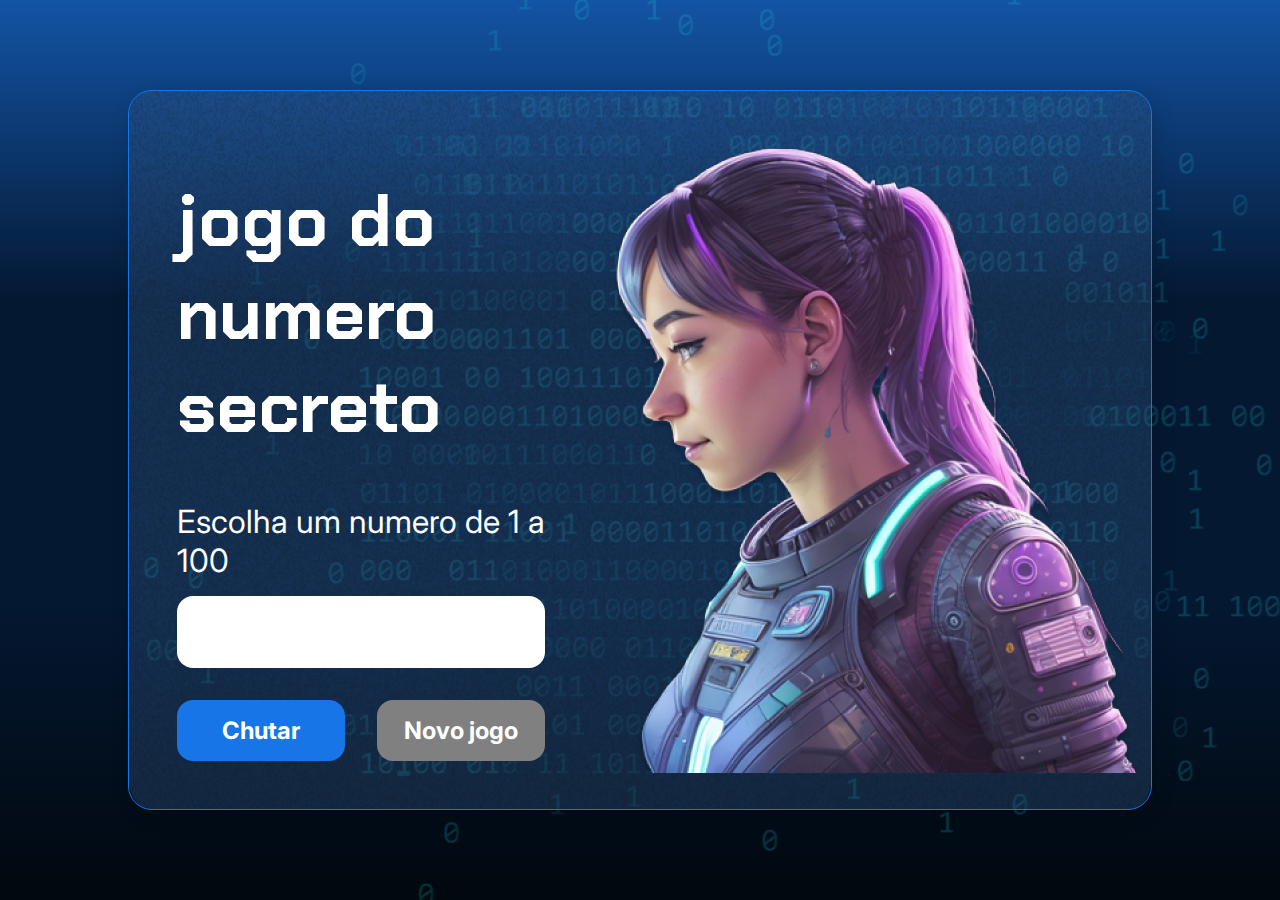
<file: aulas/numero-secreto/index.html>
<!DOCTYPE html>
<html lang="pt-br">

<head>
    <meta charset="UTF-8">
    <meta name="viewport" content="width=device-width, initial-scale=1.0">
    <link rel="preconnect" href="https://fonts.googleapis.com">
    <link rel="preconnect" href="https://fonts.gstatic.com" crossorigin>
    <link href="https://fonts.googleapis.com/css2?family=Chakra+Petch:wght@700&family=Inter:wght@400;700&display=swap"
        rel="stylesheet">
    <link rel="stylesheet" href="style.css">
    <title>JS Game</title>
</head>

<body>

    <div class="container">
        <div class="container__conteudo">
            <div class="container__informacoes">
                <div class="container__texto">
                    <h1></h1>
                    <p class="texto__paragrafo"></p>
                </div>
                <input type="number" min="1" max="100" class="container__input">
                <div class="chute container__botoes">
                    <button onclick="verificarChute()" class="container__botao">Chutar</button>
                    <button onclick="novoJogo()" id="reiniciar" class="container__botao" disabled>Novo jogo</button>
                </div>
            </div>
            <img src="./img/ia.png" alt="Uma pessoa olhando para a esquerda" class="container__imagem-pessoa" />
        </div>
    </div>




    <script src="app.js" defer></script>
</body>

</html>
</file>
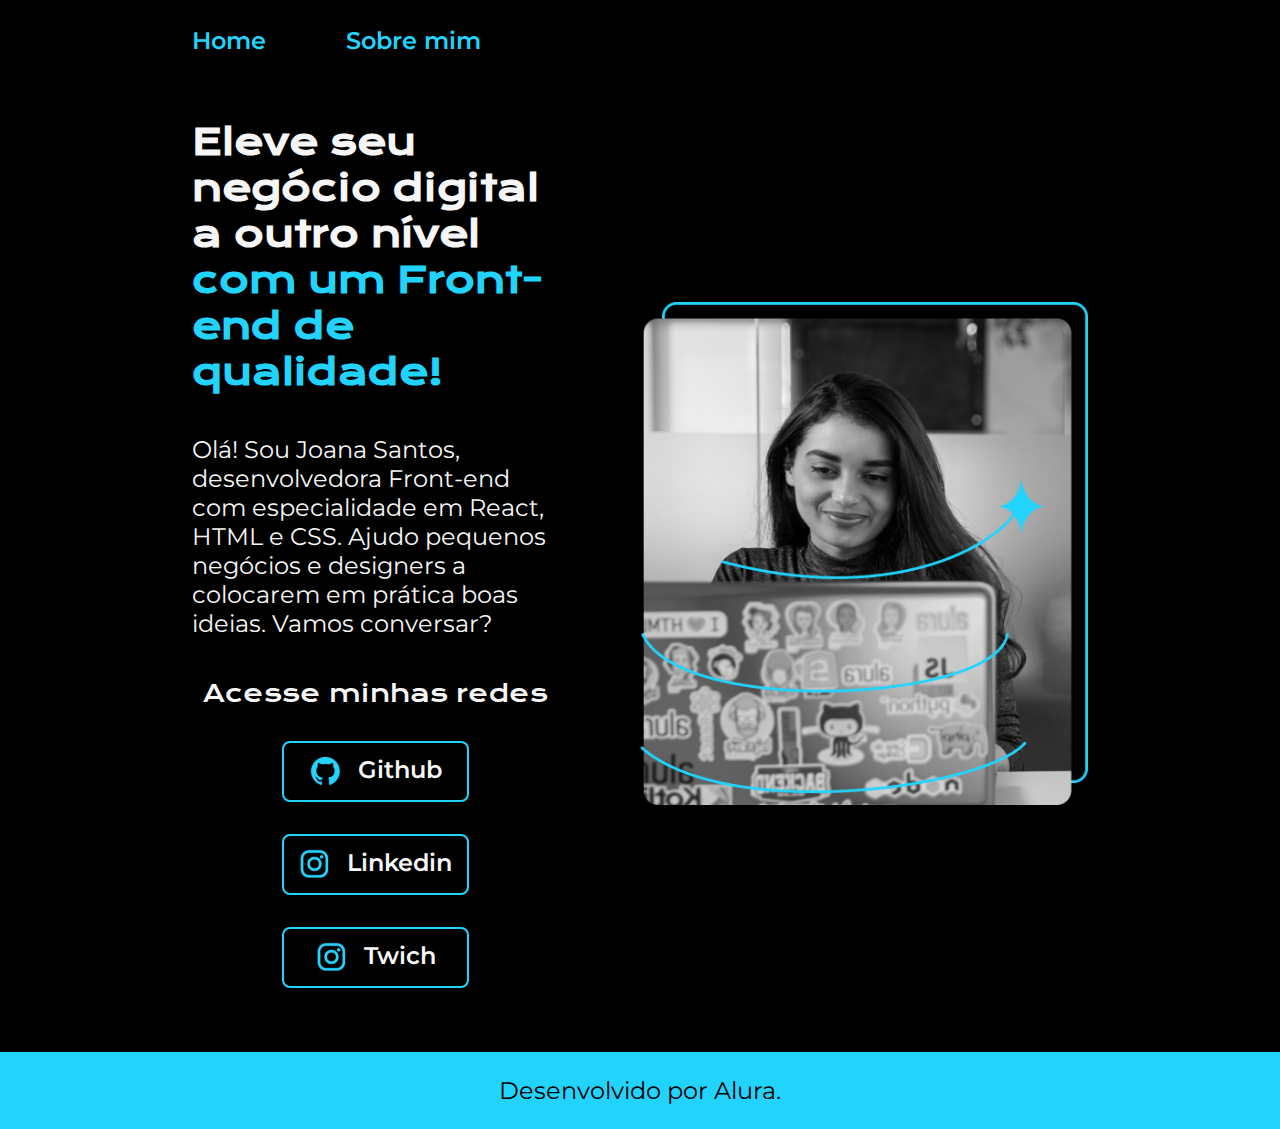
<file: aulas/portfolio/index.html>
<!DOCTYPE html>
<html lang="pt-br">

<head>
    <meta charset="UTF-8">
    <meta name="viewport" content="width=device-width, initial-scale=1.0">
    <title>Portfólio</title>
    <link rel="stylesheet" href="./styles/style.css">
</head>

<body>
    <header class="cabecalho">
        <nav class="cabecalho__menu">
            <a class="cabecalho__menu__link" href="index.html">Home</a>
            <a class="cabecalho__menu__link" href="about.html">Sobre mim</a>
        </nav>

    </header>
    <main class="apresentacao">
        <section class="apresentacao__conteudo">
            <h1 class="apresentacao__conteudo__titulo">Eleve seu negócio digital a outro nível <strong
                    class="titulo-destaque"> com um Front-end de qualidade! </strong></h1>
            <p class="apresentacao__conteudo__texto">Olá! Sou Joana Santos, desenvolvedora Front-end com especialidade em
                React, HTML e CSS. Ajudo pequenos
                negócios e designers a colocarem em prática boas ideias. Vamos conversar?</p>
            <div class="apresentacao__links">
                <h2 class="apresentacao__links__subtitulo">Acesse minhas redes</h2>
                <a class="apresentacao__links_navegacao" href="https://github.com/matheus-costa-dev">
                    <img src="./assets/github.png" alt="imagem do github">
                    Github
                </a>
                <a class="apresentacao__links_navegacao" href="https://www.linkedin.com/in/matheus-costa-16b071149/">
                    <img src="./assets/instagram.png" alt="imagem do instagram">
                    Linkedin
                </a>
                <a class="apresentacao__links_navegacao" href="https://www.twitch.tv/">
                    <img src="./assets/instagram.png" alt="imagem do instagram">
                    Twich
                </a>
            </div>
        </section>
        <img class="apresentacao__imagem" src="./assets/Imagem.png" alt="foto da joana Santos">
    </main>
    <footer class="rodape">
        <p>Desenvolvido por Alura.</p>
    </footer>
</body>

</html>
</file>
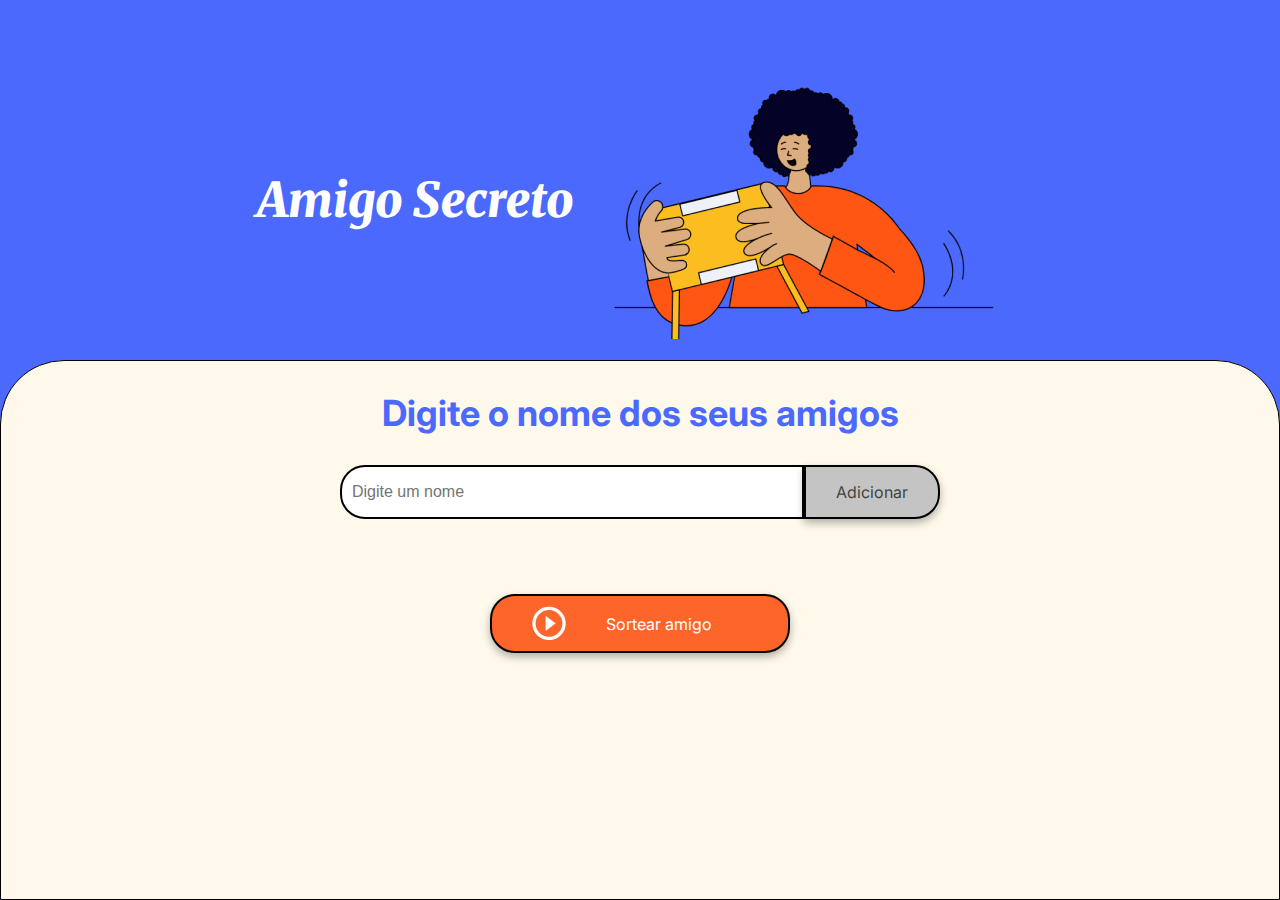
<file: desafios/amigo secreto/index.html>
<!DOCTYPE html>
<html lang="pt-br">
<head>
    <meta charset="UTF-8">
    <meta name="viewport" content="width=device-width, initial-scale=1.0">
    <link rel="stylesheet" href="style.css">
    <link rel="preconnect" href="https://fonts.googleapis.com">
    <link rel="preconnect" href="https://fonts.gstatic.com" crossorigin>
    <link href="https://fonts.googleapis.com/css2?family=Inter:wght@100;400;700;900&family=Merriweather:ital,wght@0,300;0,400;0,700;0,900;1,300;1,400;1,700;1,900&display=swap" rel="stylesheet">
    <title>Amigo Secreto</title>
</head>

<body>
    <main class="main-content">
        <header class="header-banner">
            <h1 class="main-title">Amigo Secreto</h1>
            <img src="assets/amigo-secreto.png" alt="Imagem representativa de amigo secreto">
        </header>
        
        <section class="input-section">
            <h2 class="section-title">Digite o nome dos seus amigos</h2>
            <div class="input-wrapper">
                <input type="text" id="amigo" class="input-name" placeholder="Digite um nome">
                <button class="button-add" onclick="adicionarAmigo()">Adicionar</button>
            </div>
           
            <ul id="listaAmigos" class="name-list" aria-labelledby="listaAmigos" role="list"></ul>
            <ul id="resultado" class="result-list" aria-live="polite"></ul>

            <div class="button-container">
                <button class="button-draw" onclick="sortearAmigo()" aria-label="Sortear amigo secreto">
                    <img src="assets/play_circle_outline.png" alt="Ícone para sortear">
                    Sortear amigo
                </button>
            </div>
        </section>
    </main>

    <script src="app.js" defer></script>
</body>
</html>
</file>
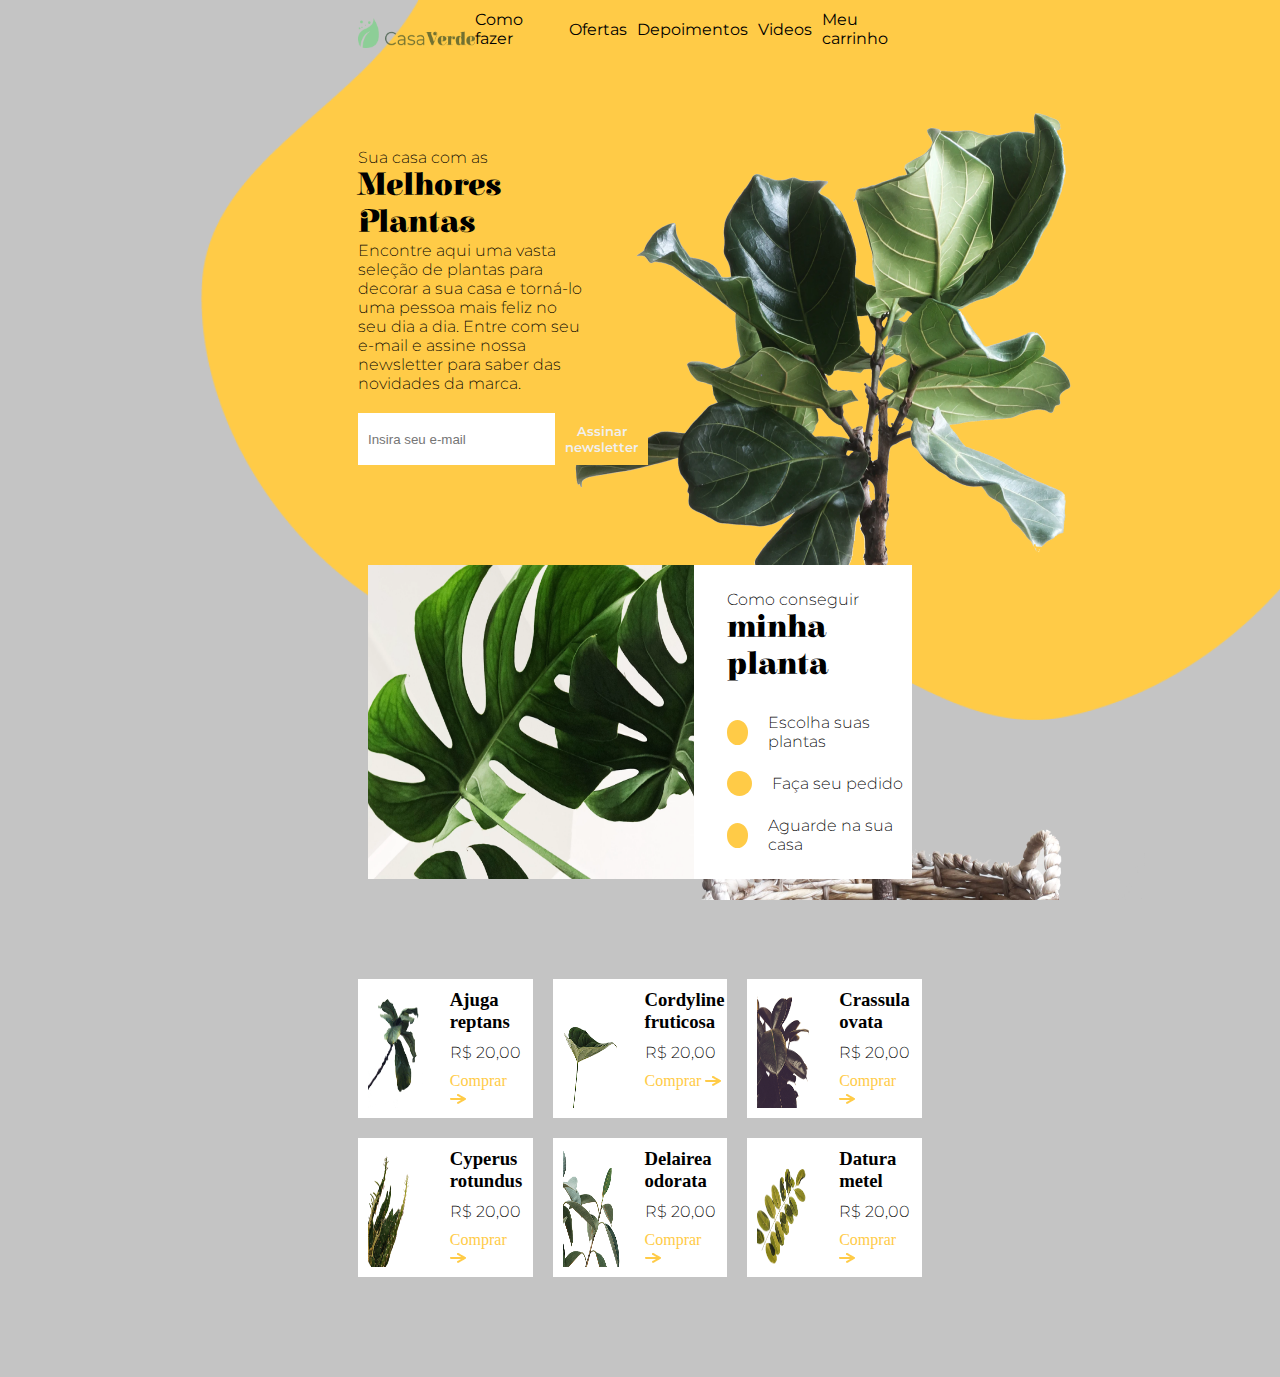
<file: desafios/7daysCode/React/index.html>
<!DOCTYPE html>
<html lang="pt-br">

<head>
    <meta charset="UTF-8">
    <meta name="viewport" content="width=device-width, initial-scale=1.0">
    <title>Document</title>
    <link rel="stylesheet" href="style.css">
</head>

<body>
    <header class="header">
        <nav class="header__menu">
            <img class="header__img" src="./assets/logo.png" alt="Imagem logo">
            <ul class="header__list">
                <li class="header__item"><a class="header_link" href="">Como fazer</a> </li>
                <li class="header__item"><a class="header_link" href="">Ofertas</a> </li>
                <li class="header__item"><a class="header_link" href="">Depoimentos</a></li>
                <li class="header__item"><a class="header_link" href="">Videos</a></li>
                <li class="header__item"><a class="header_link" href="">Meu carrinho</a></li>
            </ul>
        </nav>
    </header>
    <main class="container">
        <section class="container__section1">
            <div class="container__content">
                <p class="container__paragrafo">Sua casa com as
                    <strong class="container__titulo">Melhores Plantas</strong><br>
                Encontre aqui uma vasta seleção de plantas para decorar a sua casa e
                    torná-lo uma pessoa mais feliz no seu dia a dia. Entre com seu e-mail e assine nossa newsletter para
                    saber das novidades da marca.
                </p>
                <div class="container__newsletter">
                    <input class="container__email" type="email" placeholder="Insira seu e-mail">
                    <button class="container__botao" onclick="inscrever_newsletter()">Assinar newsletter</button>
                </div>
            </div>
        </section>
        <section class="container__section2">
            <img class="container__img2" src="./assets/Mask Group.png" alt="Foto da planta">
            <div class="container__content2">
                <p class="container__paragrafo">Como conseguir
                <strong class="container__titulo">minha planta</strong>
            </p>
                <ul class="container__list2">
                    <li class="container__item2">
                        <div class="container__elipse"></div>
                        <p class="container__paragrafo">Escolha suas plantas</p>
                    </li>
                    <li class="container__item2">
                        <div class="container__elipse"></div>
                        <p class="container__paragrafo">Faça seu pedido</p>
                    </li>
                    <li class="container__item2">
                        <div class="container__elipse"></div>
                        <p class="container__paragrafo">Aguarde na sua casa</p>
                    </li>
                </ul>
            </div>
        </section>
        <section class="container__section3">
            <div class="container__oferta">
                <img class="container__imgOferta" src="./assets/produtos/produto-01.png" alt="Oferta de um produto">
                <div class="container_contentOferta">
                    <h3 class="container__tituloOferta">Ajuga reptans</h3>
                    <p class="container__paragrafo">R$ 20,00</p>
                    <div class="container__comprar">
                        <a class="container__link" href="">Comprar
                            <img class="container__setaDireita" src="./assets/seta.png" alt="seta direita">
                        </a>
                    </div>
                </div>
            </div>
            <div class="container__oferta">
                <img class="container__imgOferta" src="./assets/produtos/produto-02.png" alt="Oferta de um produto">
                <div class="container_contentOferta">
                    <h3 class="container__tituloOferta">Cordyline fruticosa</h3>
                    <p class="container__paragrafo">R$ 20,00</p>
                    <div class="container__comprar">
                        <a class="container__link" href="">Comprar
                            <img class="container__setaDireita" src="./assets/seta.png" alt="seta direita">
                        </a>
                    </div>
                </div>
            </div>
            <div class="container__oferta">
                <img class="container__imgOferta" src="./assets/produtos/produto-03.png" alt="Oferta de um produto">
                <div class="container_contentOferta">
                    <h3 class="container__tituloOferta">Crassula ovata</h3>
                    <p class="container__paragrafo">R$ 20,00</p>
                    <div class="container__comprar">
                        <a class="container__link" href="">Comprar
                            <img class="container__setaDireita" src="./assets/seta.png" alt="seta direita">
                        </a>
                    </div>
                </div>
            </div>
            <div class="container__oferta">
                <img class="container__imgOferta" src="./assets/produtos/produto-04.png" alt="Oferta de um produto">
                <div class="container_contentOferta">
                    <h3 class="container__tituloOferta">Cyperus rotundus</h3>
                    <p class="container__paragrafo">R$ 20,00</p>
                    <div class="container__comprar">
                        <a class="container__link" href="">Comprar
                            <img class="container__setaDireita" src="./assets/seta.png" alt="seta direita">
                        </a>
                    </div>
                </div>
            </div>
            <div class="container__oferta">
                <img class="container__imgOferta" src="./assets/produtos/produto-05.png" alt="Oferta de um produto">
                <div class="container_contentOferta">
                    <h3 class="container__tituloOferta">Delairea odorata</h3>
                    <p class="container__paragrafo">R$ 20,00</p>
                    <div class="container__comprar">
                        <a class="container__link" href="">Comprar
                            <img class="container__setaDireita" src="./assets/seta.png" alt="seta direita">
                        </a>
                    </div>
                </div>
            </div>
            <div class="container__oferta">
                <img class="container__imgOferta" src="./assets/produtos/produto-06.png" alt="Oferta de um produto">
                <div class="container_contentOferta">
                    <h3 class="container__tituloOferta">Datura metel</h3>
                    <p class="container__paragrafo">R$ 20,00</p>
                    <div class="container__comprar">
                        <a class="container__link" href="">Comprar
                            <img class="container__setaDireita" src="./assets/seta.png" alt="seta direita">
                        </a>
                    </div>
                </div>
            </div>
        </section>
    </main>
    <footer></footer>
    <script src="./script.js"></script>
</body>

</html>
</file>
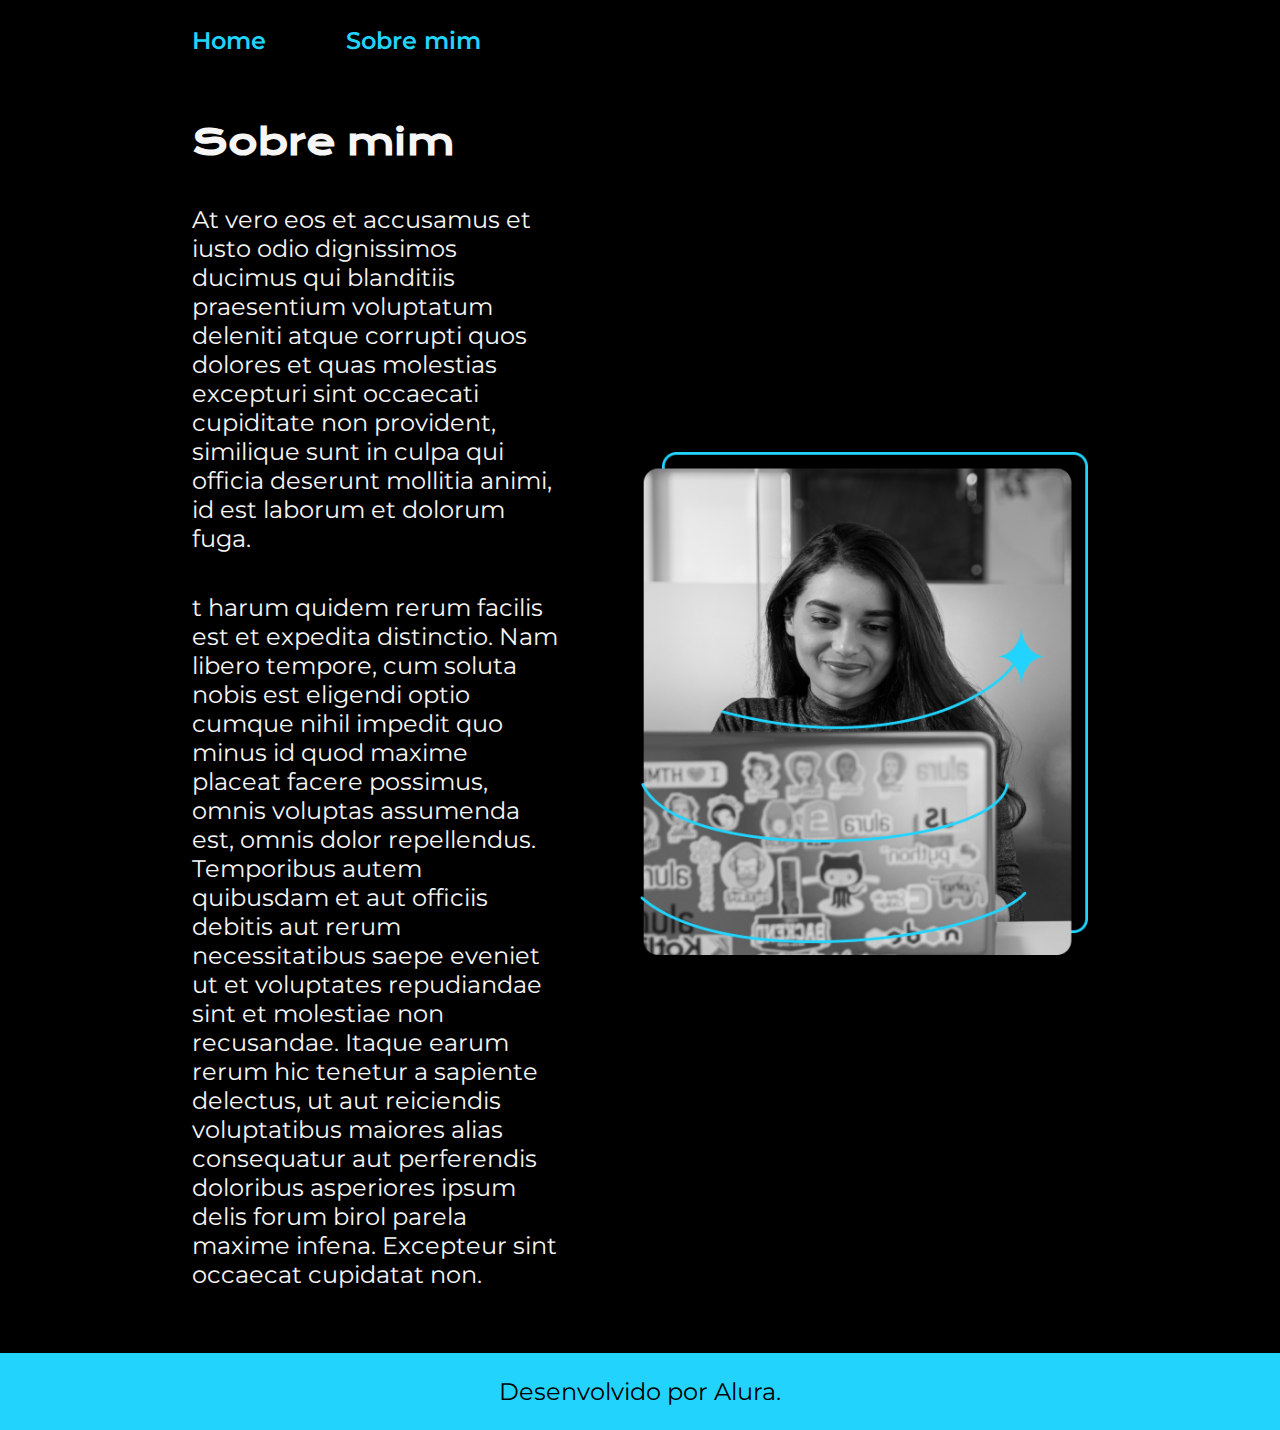
<file: aulas/portfolio/about.html>
<!DOCTYPE html>
<html lang="pt-br">

<head>
    <meta charset="UTF-8">
    <meta name="viewport" content="width=device-width, initial-scale=1.0">
    <title>Sobre mim</title>
    <link rel="stylesheet" href="./styles/style.css">
</head>

<body>
    <header class="cabecalho">
        <nav class="cabecalho__menu">
            <a class="cabecalho__menu__link" href="index.html">Home</a>
            <a class="cabecalho__menu__link" href="about.html">Sobre mim</a>
        </nav>
    </header>
    <main class="apresentacao">
        <section class="apresentacao__conteudo">
            <h1 class="apresentacao__conteudo__titulo">Sobre mim</h1>
            <p class="apresentacao__conteudo__texto">
                At vero eos et accusamus et iusto odio dignissimos ducimus qui blanditiis praesentium voluptatum deleniti atque corrupti quos dolores et quas molestias excepturi sint occaecati cupiditate non provident, similique sunt in culpa qui officia deserunt mollitia animi, id est laborum et dolorum fuga.
            </p>
            <p class="apresentacao__conteudo__texto">
                t harum quidem rerum facilis est et expedita distinctio. Nam libero tempore, cum soluta nobis est eligendi optio cumque nihil impedit quo minus id quod maxime placeat facere possimus, omnis voluptas assumenda est, omnis dolor repellendus. Temporibus autem quibusdam et aut officiis debitis aut rerum necessitatibus saepe eveniet ut et voluptates repudiandae sint et molestiae non recusandae. Itaque earum rerum hic tenetur a sapiente delectus, ut aut reiciendis voluptatibus maiores alias consequatur aut perferendis doloribus asperiores ipsum delis forum birol parela maxime infena. Excepteur sint occaecat cupidatat non.
            </p>
        </section>
        <img class="apresentacao__imagem" src="./assets/Imagem.png" alt="foto da joana Santos">
    </main>
    <footer class="rodape">
        <p>Desenvolvido por Alura.</p>
    </footer>
</body>

</html>
</file>
<file: aulas/numero-secreto/style.css>
* {
    box-sizing: border-box;
    margin: 0;
    padding: 0;
    color: white;
}

body {
    background: linear-gradient(#1354A5 0%, #041832 33.33%, #041832 66.67%, #01080E 100%);
    height: 100vh;
    display: flex;
    align-items: center;
    justify-content: center;
}


body::before {
    background-image: url("img/code.png");
    background-repeat: no-repeat;
    background-position: right;
    content: "";
    display: block;
    position: absolute;
    width: 100%;
    height: 100%;
    opacity: 0.4;
}

.container {
    width: 80%;
    height: 80%;
    display: flex;
    align-items: center;
    justify-content: space-between;
    border-radius: 24px;
    border: 1px solid #1875E8;
    box-shadow: 4px 4px 20px 0px rgba(1, 8, 14, 0.15);
    background-image: url("img/Ruido.png");
    background-size: 100% 100%;
    position: relative;
}


.container__conteudo {
    display: flex;
    align-items: center;
    position: absolute;
    bottom: 0;
}

.container__informacoes {
    flex: 1;
    padding: 3rem;
}

.container__botao {
    border-radius: 16px;
    background: #1875E8;
    padding: 16px 24px;
    width: 100%;
    font-size: 24px;
    font-weight: 700;
    border: none;
    margin-top: 2rem;
}

.container__texto {
    margin: 16px 0 16px 0;
}

.container__texto-azul {
    color: #1875E8;
}

.container__input {
    width: 100%;
    height: 72px;
    border-radius: 16px;
    background-color: #FFF;
    border: none;
    color: #1875E8;
    padding: 2rem;
    font-size: 24px;
    font-weight: 700;
    font-family: 'Inter', sans-serif;
}

.container__botoes {
    display: flex;
    gap: 2em;
}

h1 {
    font-family: 'Chakra Petch', sans-serif;
    font-size: 72px;
    padding-bottom: 3rem;
}

p,
button {
    font-family: 'Inter', sans-serif;
}

.texto__paragrafo {
    font-size: 32px;
    font-weight: 400;
}

button:disabled {
    background-color: gray;
}

@media screen and (max-width: 1250px) {

    h1 {
        font-size: 50px;
    }

    .container__botao {
        font-size: 16px;
    }


    .texto__paragrafo {
        font-size: 24px;
    }

    .container__imagem-pessoa {
        display: none;
    }

    .container__conteudo {
        display: block;
        position: inherit;
    }

    .container__informacoes {
        padding: 1rem
    }
}
</file>
<file: aulas/portfolio/styles/style.css>
@import url('https://fonts.googleapis.com/css2?family=Krona+One&family=Montserrat:ital,wght@0,100..900;1,100..900&display=swap');

:root {
    --cor-primaria: #000000;
    --cor-secundaria: #F6F6F6;
    --cor-terciaria: #22D4FD;
    --cor-hoover: #272727;

    --fonte-principal: "Krona One", serif;
    --fonte-secundaria: "Montserrat", serif;
}

* {
    margin: 0;
    padding: 0;
}

body {
    background-color: var(--cor-primaria);
    color:var(--cor-secundaria);
}

.cabecalho {
    padding: 2% 0% 0% 15%;

}

.cabecalho__menu {
    display: flex;
    gap: 80px;
}

.cabecalho__menu__link {
    font-family: var(--fonte-secundaria);
    font-size: 1.5rem;
    font-weight: 600;
    color: var(--cor-terciaria);
    text-decoration: none;

}

.apresentacao {
    padding: 5% 15%;
    display: flex;
    align-items: center;
    justify-content: space-between;
    gap: 82px;
}


.apresentacao__conteudo {
    width: 50%;
    display: flex;
    flex-direction: column;
    gap: 40px;
}

.apresentacao__conteudo__titulo {
    font-size: 2.25rem;
    font-family: var(--fonte-principal);
}

.titulo-destaque {
    color: var(--cor-terciaria);
}

.apresentacao__conteudo__texto {
    font-size: 1.5rem;
    font-family: var(--fonte-secundaria);
}

.apresentacao__links {
    display: flex;
    flex-direction: column;
    justify-content: space-between;
    align-items: center;
    gap: 32px;
}

.apresentacao__links__subtitulo {
    font-family: var(--fonte-principal);
    font-weight: 400;
    font-size: 24px;
}

.apresentacao__links_navegacao{
    display: flex;
    justify-content: center;
    gap: 16px;
    border: 2px solid var(--cor-terciaria);
    width: 50%;
    text-align: center;
    border-radius: 8px;
    font-size:1.5rem;
    padding: 12.5px 0px;
    text-decoration: none;
    color: var(--cor-secundaria);
    font-family: var(--fonte-secundaria);
    font-weight: 600;

}

.apresentacao__links_navegacao:hover {
    background-color: var(--cor-hoover);
}

.apresentacao__imagem {
    width: 50%;
}

.rodape {
    padding: 24px;
    color: var(--cor-primaria);
    background-color: var(--cor-terciaria);
    text-align: center;
    font-family: var(--fonte-secundaria);
    font-size: 1.5rem;
    font-weight: 400;
}

@media (max-width: 1200px){
    .cabecalho {
        padding: 10%;
    }

    .cabecalho__menu {
        justify-content: center;
    }

    .apresentacao {
        flex-direction: column-reverse;
        padding: 5%;
    }

    .apresentacao__conteudo {
        width: auto;
    }
}
</file>
<file: desafios/amigo secreto/style.css>
:root {
    --color-primary: #4B69FD;
    --color-secondary: #FFF9EB;
    --color-tertiary: #C4C4C4;
    --color-button: #fe652b;
    --color-button-hover: #e55720;
    --color-text: #444444;
    --color-white: #FFFFFF;
}

/* Estilos gerais */
* {
    margin: 0;
    padding: 0;
    box-sizing: border-box;
}

body {
    height: 100vh;
    background-color: var(--color-primary);
    display: flex;
    justify-content: center;
    align-items: center;
}

.main-content {
    display: flex;
    flex-direction: column;
    height: 100%;
    width: 100%;
}

/* Banner */
.header-banner {
    flex: 40%;
    display: flex;
    justify-content: center;
    align-items: center;
    padding: 40px 0 0;
}

/* Seção de entrada */
.input-section {
    flex: 60%;
    background-color: var(--color-secondary);
    border: 1px solid #000;
    border-radius: 64px 64px 0 0;
    display: flex;
    flex-direction: column;
    align-items: center;
    padding: 20px;
    width: 100%;
}

/* Títulos */
.main-title {
    font-size: 48px;
    font-family: "Merriweather", serif;
    font-weight: 900;
    font-style: italic;
    color: var(--color-white);
}

.section-title {
    font-family: "Inter", serif;
    font-size: 36px;
    font-weight: 700;
    color: var(--color-primary);
    margin: 10px 0;
    text-align: center;
}

/* Contêineres de entrada e botão */
.input-wrapper {
    display: flex;
    justify-content: center;
    width: 100%;
    max-width: 600px;
    margin-top: 20px;
}

.input-name {
    width: 100%;
    padding: 10px;
    border: 2px solid #000;
    border-radius: 25px 0 0 25px;
    font-size: 16px;
}

.button-container {
    width: 300px;
    justify-content: center;
}

/* Estilos de entrada de texto */
.input-title {
    flex: 1;
    padding: 10px 15px;
    font-size: 16px;
    border: 2px solid #333;
    border-right: none;
    border-radius: 25px 0 0 25px;
    font-family: "Merriweather", serif;
    box-shadow: 0 4px 8px rgba(0, 0, 0, 0.3);
}

/* Estilos de botão */
button {
    padding: 15px 30px;
    font-family: "Inter", sans-serif;
    font-size: 16px;
    border: 2px solid #000;
    border-radius: 25px;
    box-shadow: 0 4px 8px rgba(0, 0, 0, 0.3);
    cursor: pointer;
}

.button-add {
    background-color: var(--color-tertiary);
    color: var(--color-text);
    border-radius: 0 25px 25px 0;
}

.button-add:hover {
    background-color: #a1a1a1;
}

/* Listas */
ul {
    list-style-type: none;
    color: var(--color-text);
    font-family: "Inter", sans-serif;
    font-size: 18px;
    margin: 20px 0;
}

.result-list {
    margin-top: 15px;
    color: #05DF05;
    font-size: 22px;
    font-weight: bold;
    text-align: center;
}

/* Botão de sortear título */
.button-draw {
    display: flex;
    align-items: center;
    width: 100%;
    padding: 10px 40px;
    color: var(--color-white);
    background-color: var(--color-button);
    font-size: 16px;
}

.button-draw img {
    margin-right: 40px;
}

.button-draw:hover {
    background-color: var(--color-button-hover);
}
</file>
<file: desafios/7daysCode/React/style.css>
@import url('https://fonts.googleapis.com/css2?family=Elsie+Swash+Caps:wght@400;900&family=Montserrat:ital,wght@0,100..900;1,100..900&display=swap');

* {
    margin: 0;
    padding: 0;
}


:root {
    --bg-color: #C4C4C4;
    --bg-button: #FFCB47;
    --bg-section: #FFFFFF;
    --fonte-titulo: "Elsie Swash Caps", serif;
    --fonte-paragrafo: "Montserrat", serif;

    --color-principal : #000000;
    --color-secundaria: #f0f0f0;
}


body::before {
    content: "";
    position: absolute;
    top: 0; /* Alinha o topo da imagem com o topo da tela */
    right: 0; /* Alinha a direita da imagem com a direita da tela */
    width: 100%; /* Ajuste a largura conforme necessário */
    height: 80%; /* Ajuste a altura conforme necessário */
    background-image: url('./assets/Vector.png');
    background-size: contain; /* Ajusta o tamanho da imagem para caber dentro do elemento, mantendo a proporção */
    background-repeat: no-repeat;
    background-position: right top; /* Alinha a imagem no canto superior direito do elemento */
    z-index: -1;
}

body {
    background-color: var(--bg-color);
    margin: 10px 358px;
}



.header__menu {
    display: flex;
    justify-content: space-between;
    align-items: end;
    position: relative;
    z-index: 1;
}


.header__img {
    width: 117px;
    height: 44.84;
}


.header__list {
    display: flex;
    align-items: center;
    list-style: none;    
    gap: 10px;
}


.header__item {
    display: flex;
    justify-content: space-between;
    font-family: var(--fonte-paragrafo);
}

.header_link {
    text-decoration: none;
    color: var(--color-principal);
}

.container::before{
    content: "";
    position: absolute;
    background-image: url(./assets/imagem-hero1.png);
    top: 0;
    right: 9;
    width: 100%;
    height: 100%;
    background-repeat: no-repeat;
    object-fit: contain;
    background-position: top left;
    z-index: -1;
}

.container {
    display: flex;    
    flex-direction: column;
    margin: 100px 0px;
    font-weight: 250;
}

.container__section1 {
    display: flex;
    flex-direction: row;
}


.container__content {
    width: 40%;
    display: flex;
    flex-direction: column;
    gap: 20px;
}

.container__titulo {
    font-family: var(--fonte-titulo);
    font-weight: 900;
    font-size: 2rem;
}

.container__paragrafo {
    font-family: var(--fonte-paragrafo);
    font-size: 16px;
}

.container__newsletter {
    display: flex;
}

.container__email {
    border: none;
    color: var(--fonte-paragrafo);
    padding: 0px 10px;
}

.container__botao {
    padding: 10px;
    background-color: var(--bg-button);
    border: none;
    font-family: var(--fonte-paragrafo);
    color: var(--color-secundaria);
    font-weight: 600;
    cursor: pointer;
}

.container__img1 {
    width: 100%;
    object-fit: contain;
}

.container__section2 {
    margin: 100px 10px;
    display: flex;
    gap: 5%;
    background-color: var(--bg-section);
    z-index: 1;
}

.container__img2 {
    width: 60%;
}


.container__content2 {
    display: flex;
    flex-direction: column;
    gap: 30px;
    padding: 25px 5px;
}


.container__list2 {
    list-style: none;
    display: flex;
    flex-direction: column;
    gap: 20px;
}

.container__item2 {
    display: flex;
    flex-direction: row;
    justify-content: start;
    align-items: center;
    gap: 20px;
}

.container__elipse {
    background-color: var(--bg-button);
    width: 25px;
    height: 25px;
    border-radius: 50%;
}


.container__section3 {
    display: grid;
    grid-template-columns: 1fr 1fr 1fr;
    gap: 20px;
}

.container__oferta {
    display: flex;
    background-color: #FFFFFF;
    gap: 20px;
    padding: 10px;
}

.container__imgOferta {
    width: 40%;
}

.container_contentOferta {
    display: flex;
    flex-direction: column;
    gap: 10px;
}

.container__link {
    text-decoration: none;
    color: #FFCB47;
}

.container_seta {
    font-size: 20px;
    color: #FFCB47;
}
</file>
